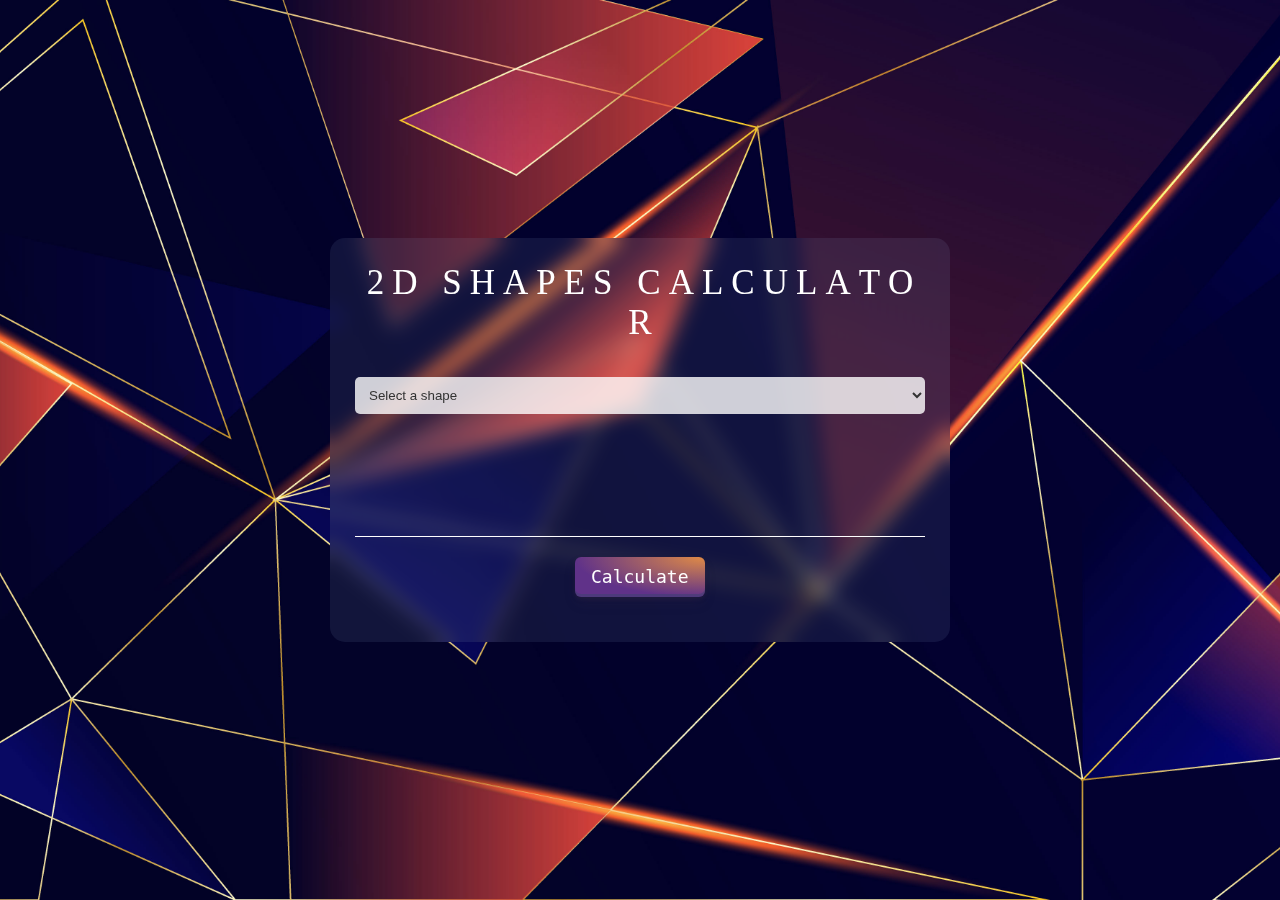
<file: Calculators/2D-Shapes-Calculator/index.html>
<!DOCTYPE html>
<html lang="en">

<head>
    <meta charset="UTF-8" />
    <meta name="viewport" content="width=device-width, initial-scale=1.0" />
    <link rel="stylesheet" href="style.css" />
    <link rel="preconnect" href="https://fonts.googleapis.com">
    <link rel="preconnect" href="https://fonts.gstatic.com" crossorigin>
    <link href="https://fonts.googleapis.com/css2?family=Inconsolata:wght@500&display=swap" rel="stylesheet">
    <title>2D Shapes Calculator</title>
</head>

<body>
    <div class="card">
        <div class="waviy">
            <span style="--i:1">2</span>
            <span style="--i:2">D</span>
            <span style="--i:11">&nbsp;</span>
            <span style="--i:3">S</span>
            <span style="--i:4">H</span>
            <span style="--i:5">A</span>
            <span style="--i:6">P</span>
            <span style="--i:7">E</span>
            <span style="--i:8">S</span>
            <span style="--i:9">&nbsp;</span>
            <span style="--i:10">C</span>
            <span style="--i:11">A</span>
            <span style="--i:12">L</span>
            <span style="--i:13">C</span>
            <span style="--i:14">U</span>
            <span style="--i:15">L</span>
            <span style="--i:16">A</span>
            <span style="--i:17">T</span>
            <span style="--i:18">O</span>
            <span style="--i:19">R</span>
        </div>
        <br><br>
        <div class="row">
            <select id="shape" name="shape" onchange="showDimensions()" required>
                <option value="" disabled selected hidden>Select a shape</option>
                <option value="rectangle">Rectangle</option>
                <option value="square">Square</option>
                <option value="circle">Circle</option>
                <option value="triangle">Triangle</option>
                <option value="parallelogram">Parallelogram</option>
                <option value="rhombus">Rhombus</option>
                <option value="trapezoid">Trapezoid</option>
                <option value="hexagon">Hexagon</option>
                <option value="nsides">N-Sided Polygon</option>
            </select>
        </div>
        <br>
        <div class="row" id="nsides-row" style="display: none;">
            <label for="nofsides">No. of sides of polygon:</label>
            <input type="number" id="nofsides" name="nofsides">
        </div><br>
        <div class="row" id="length-row" style="display: none;">
            <label for="length">Enter Length:</label>
            <input type="number" id="length" name="length">
        </div><br>
        <div class="row" id="width-row" style="display: none;">
            <label for="width">Enter Width:</label>
            <input type="number" id="width" name="width">
        </div><br>
        <div class="row" id="radius-row" style="display: none;">
            <label for="radius">Enter Radius:</label>
            <input type="number" id="radius" name="radius">
        </div><br>
        <div class="row" id="diagonal1-row" style="display: none;">
            <label for="diagonal1">Enter Diagonal 1:</label>
            <input type="number" id="diagonal1" name="diagonal1">
        </div>
        <br>
        <div class="row" id="diagonal2-row" style="display: none;">
            <label for="diagonal2">Enter Diagonal 2:</label>
            <input type="number" id="diagonal2" name="diagonal2">
        </div>
        <div class="rule"></div>
        <div class="form-footer">
            <button class="button" onclick="calculate(event)">Calculate</button>
        </div>
        <div id="result-container">
            <p id="result"></p>
        </div>
    </div>
    <script src="script.js"></script>
</body>

</html>
</file>
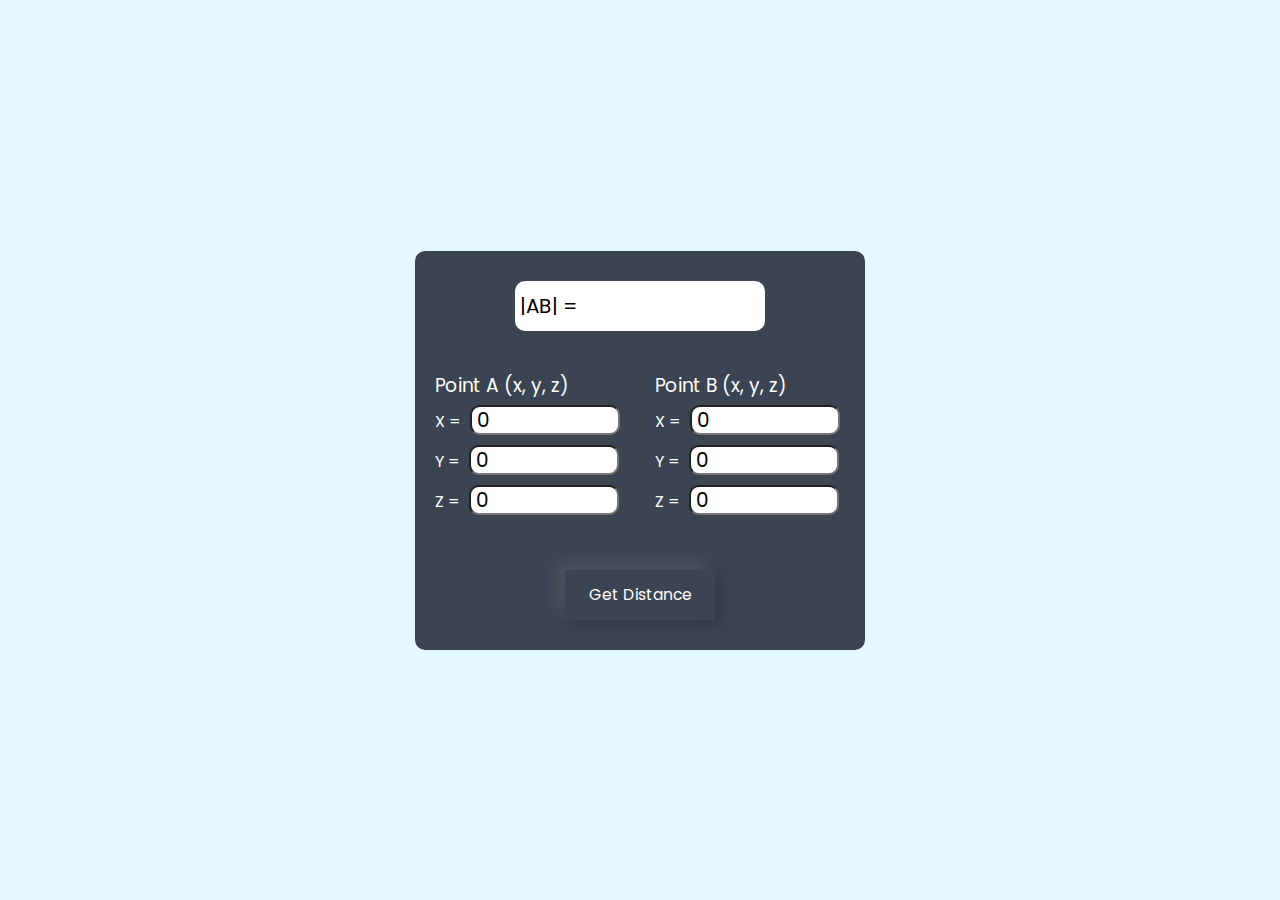
<file: Calculators/3D-Distance-Calculator/index.html>
<!DOCTYPE html>
<html lang="en">
<head>
    <meta charset="UTF-8">
    <meta name="viewport" content="width=device-width, initial-scale=1.0">
    <link rel="stylesheet" href="style.css">
    <title>3D Distance Calculator</title>
</head>
<body>

    <div class="container">
        <div class="calc">
            <div class="display">
                <span>|AB| = </span>
            </div>
            <form action="">
                <div class="point">
                    <h3>Point A (x, y, z)</h3>
                    <label for="X-1">X = </label>
                    <input type="number" name="X-1" id="x1" value="0">
                    <br>
                    <label for="Y-1">Y = </label>
                    <input type="number" name="Y-1" id="y1" value="0">
                    <br>
                    <label for="Z-1">Z = </label>
                    <input type="number" name="Z-1" id="z1" value="0">
                </div>
                <div class="point">
                    <h3>Point B (x, y, z)</h3>
                    <label for="X-2">X = </label>
                    <input type="number" name="X-2" id="x2" value="0">
                    <br>
                    <label for="Y-2">Y = </label>
                    <input type="number" name="Y-2" id="y2" value="0">
                    <br>
                    <label for="Z-2">Z = </label>
                    <input type="number" name="Z-2" id="z2" value="0">
                </div>
            </form>
    
            <div>
                <button type="button" onclick="calculate()">
                    <h3>Get Distance</h3>
                </button>
            </div>
        </div>
    </div>

    <script src="./script.js"></script>

</body>
</html>
</file>
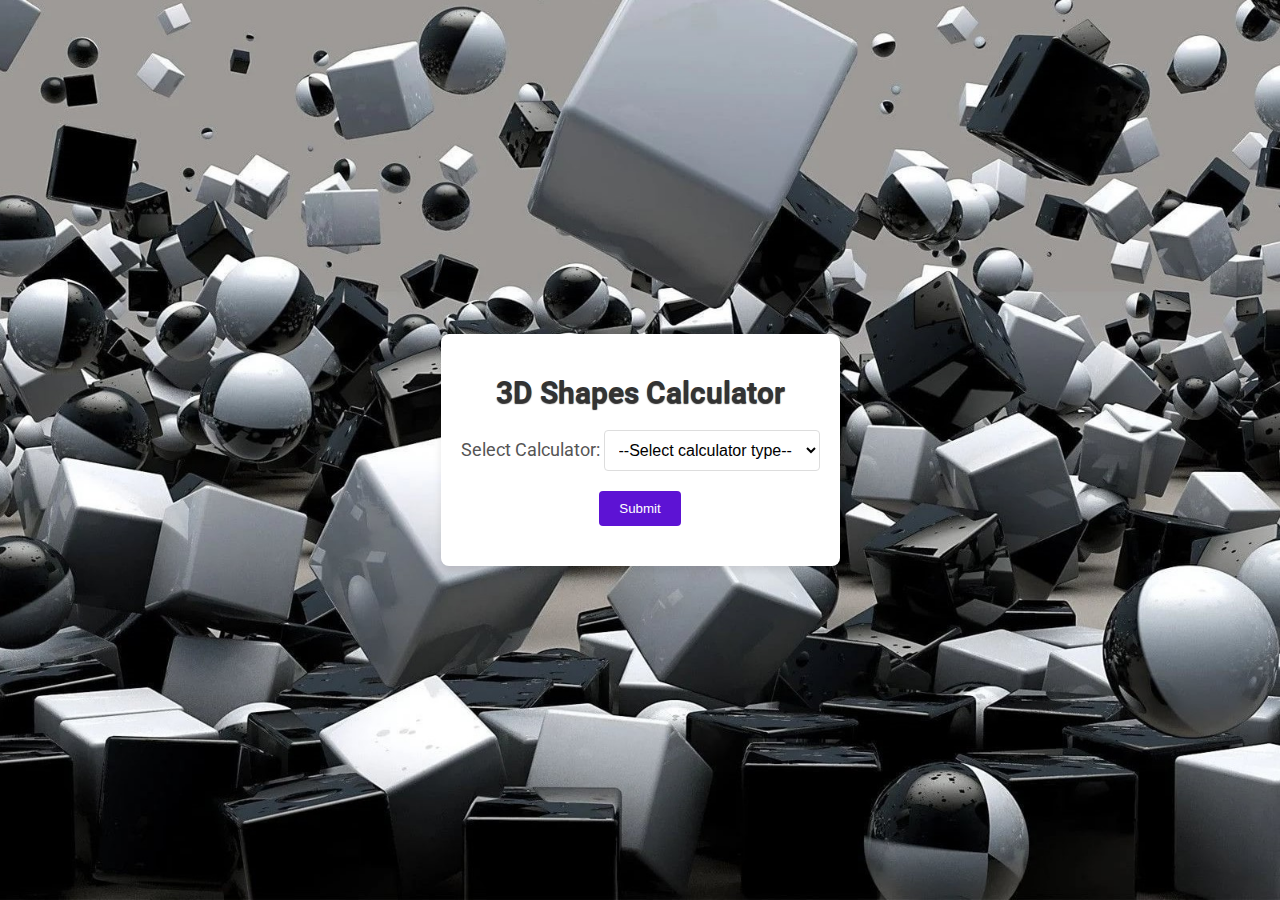
<file: Calculators/3D-Shapes-Calculator/index.html>
<!DOCTYPE html>
<html lang="en">

<head>
    <meta charset="UTF-8">
    <meta http-equiv="X-UA-Compatible" content="IE=edge">
    <meta name="viewport" content="width=device-width, initial-scale=1.0">
    <link rel="stylesheet" href="style.css">
    <link href="https://fonts.googleapis.com/css2?family=Roboto:wght@500&display=swap" rel="stylesheet">
    <title>3D Shapes Calculator</title>
</head>

<body>
    <header class="main">
        <h1 class="header">3D Shapes Calculator</h1>
        <div class="selectCalculator">
            <label for="calculator">Select Calculator: </label>
            <select id="calculator" name="calculator">
                <option value="None">--Select calculator type--</option>
                <option value="3D-Shapes-Volume-Calculator">Volume Calculator</option>
                <option value="Surface-Area-Calculator">Surface Area Calculator</option>
            </select>
        </div>
        <button class="submit-button" onclick="navigateToCalculator()">Submit</button>
    </header>

    <script src="script.js"></script>
</body>

</html>
</file>
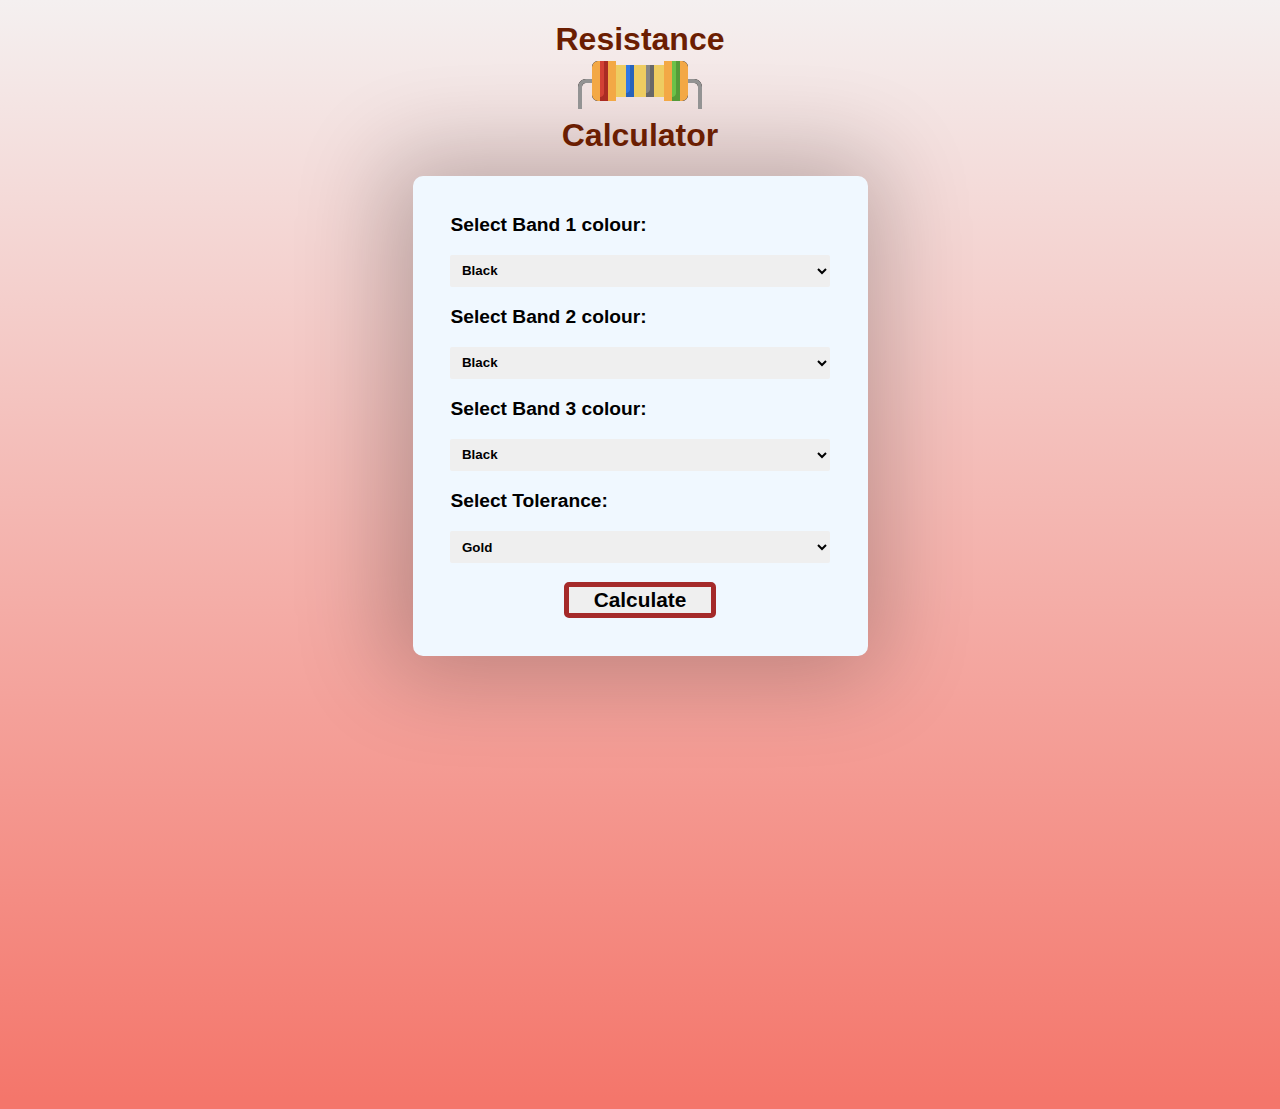
<file: Calculators/4-Band-Resistance-Calculator/index.html>
<!DOCTYPE html>
<html lang="en">

<head>
    <meta charset="UTF-8">
    <meta name="viewport" content="width=device-width, initial-scale=1.0">
    <link rel="stylesheet" href="style.css">
    <link rel="shortcut icon" href="./assets/resistor.png" type="image/x-icon">
    <title>4 Band Resistance Calculator</title>
</head>

<body>
    <h1 class="title">Resistance <br> <img src="./assets/resistor2.png" alt="" srcset=""> <br> Calculator</h1>
    <div id="container">
        <div class="value_inp">
            <div class="1stcol">
                <label for="band1">Select Band 1 colour:</label>
                <select id="band1">
                </select>
            </div>
            <div class="2ndcol">
                <label for="band2">Select Band 2 colour:</label>
                <select id="band2">
                </select>
            </div>
            <div class="3rdcol">
                <label for="band3">Select Band 3 colour:</label>
                <select id="band3">
                </select>
            </div>
            <div class="tolr">
                <label for="band4">Select Tolerance:</label>
                <select id="band4">
                </select>
            </div>
            <button class="btn">Calculate</button>
        </div>
        <div id="popup" class="popup">
            <div class="popup-content">
                <h2 id="result">Resistance Result</h2>
                <p id="popup-result"></p>
                <button id="closebtn">Close</button>
            </div>
        </div>

    </div>

    <script src="./script.js"></script>
</body>

</html>
</file>
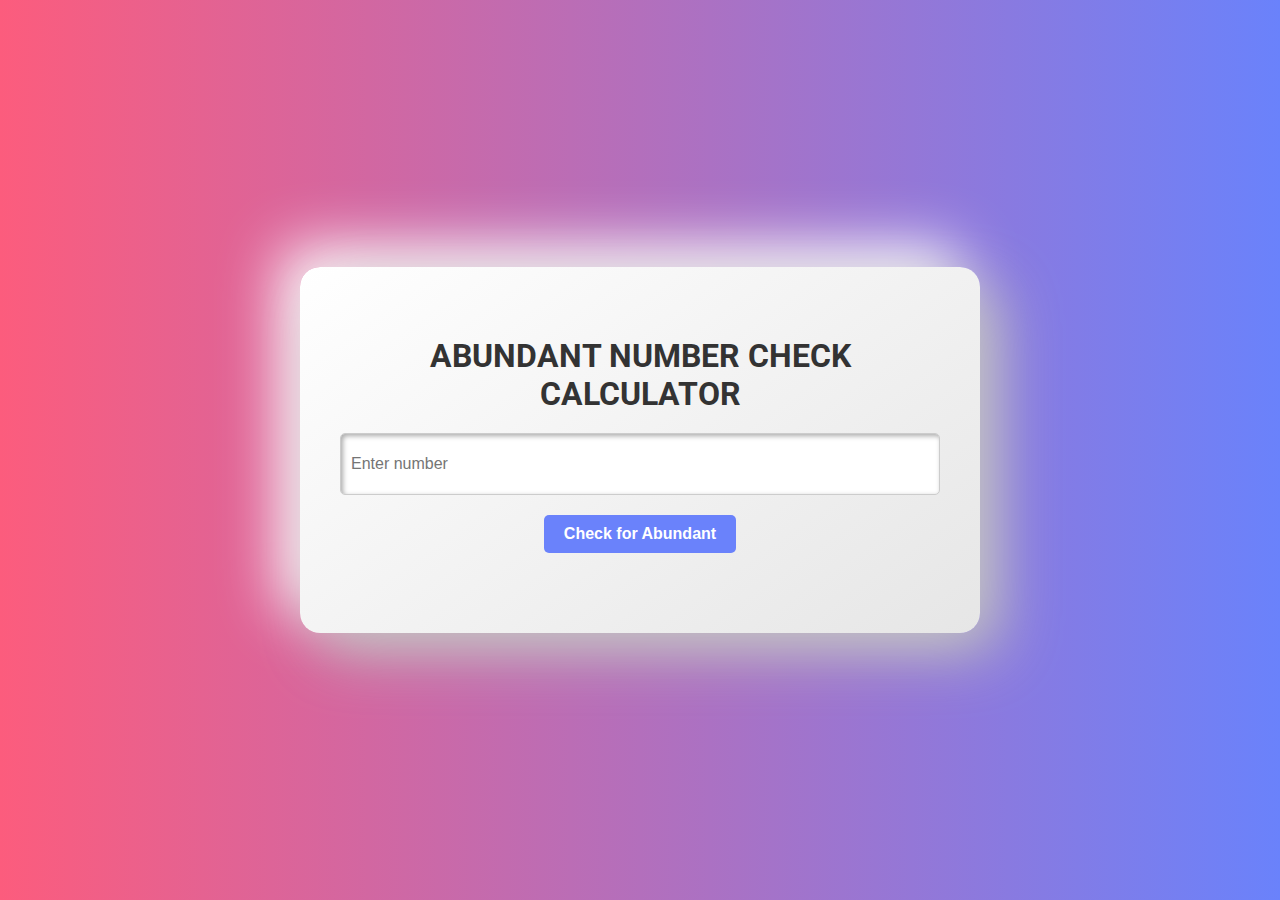
<file: Calculators/Abundant-Number-Calculator/index.html>
<!DOCTYPE html>
<html lang="en">
<head>
    <meta charset="UTF-8">
    <meta name="viewport" content="width=device-width, initial-scale=1.0">
    <link rel="stylesheet" href="style.css">
    <title>Abundant Number Calculator</title>
</head>
<body>
    <div class="container">
        <h2 class="head">ABUNDANT NUMBER CHECK CALCULATOR</h2>
        <input type="number" placeholder="Enter number" class="number" required>
        <button onclick="checkAbundant()">Check for Abundant</button>
        <h3 class="showHow"></h3>
        <h2 class="text"></h2>
    </div>
    <script src="script.js"></script>
</body>
</html>
</file>
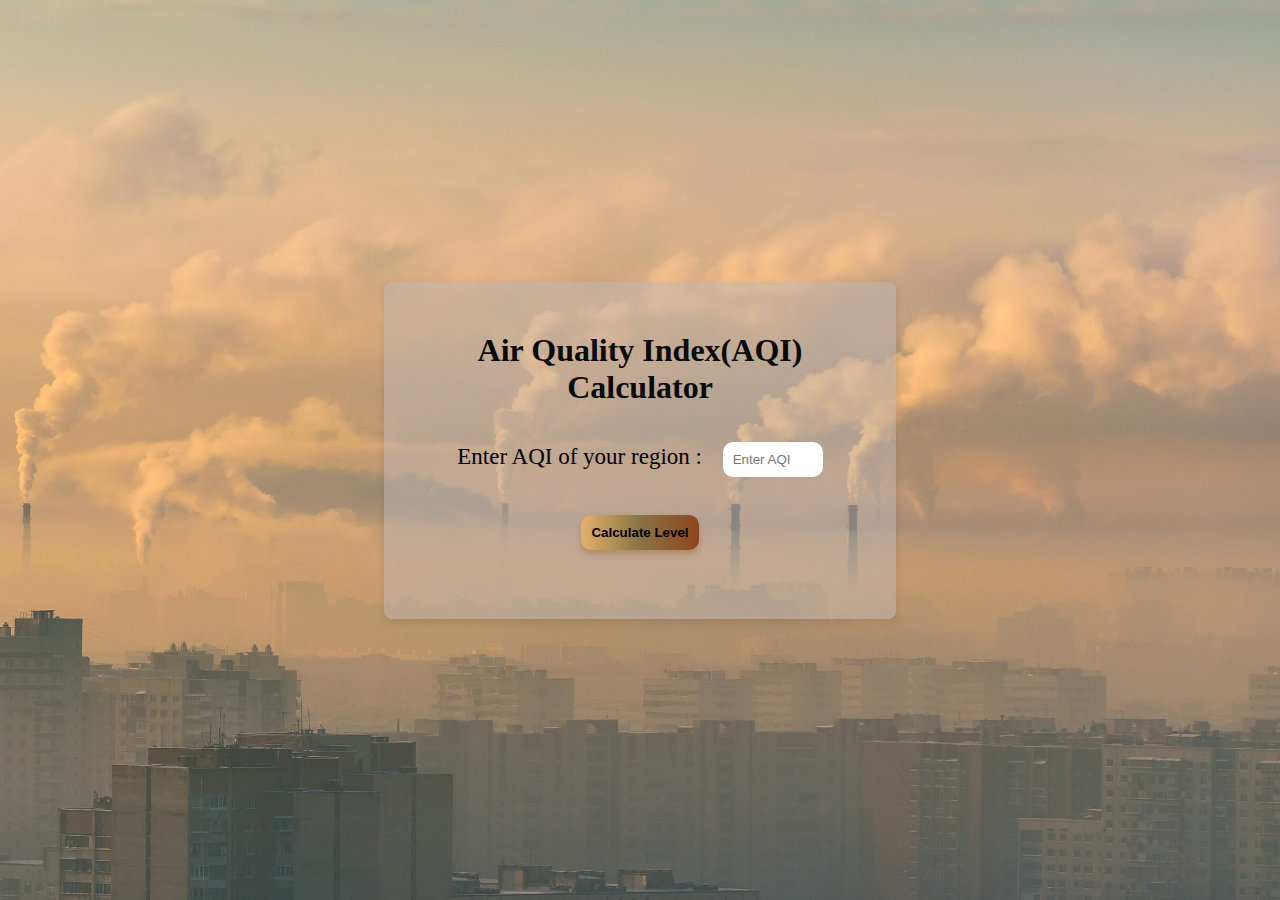
<file: Calculators/Air-Quality-Index-Calculator/index.html>
<!DOCTYPE html>
<html lang="en">
<head>
    <meta charset="UTF-8">
    <meta name="viewport" content="width=device-width, initial-scale=1.0">
    <title>Air Quality Index Calculator</title>
    <link rel="icon" href="./assets/favicon.png">
    <link rel="stylesheet" href="style.css">
</head>
<body>
    <div class="container">
        <h1>Air Quality Index(AQI) Calculator</h1>
        <br><br>
        <label for="aqi-idx" id="input-label">Enter AQI of your region : </label>
        <input type="number" id="input-id" min="1" max="500" step="any" oninput="validity.valid||(value='');" onchange="validateBaseInput(this)" placeholder="Enter AQI" required>
        <br><br>
        <button onclick="calculateAQI()">Calculate Level</button>
        <p id="result"></p>
    </div>
    <script src="script.js"></script>
</body>
</html>
</file>
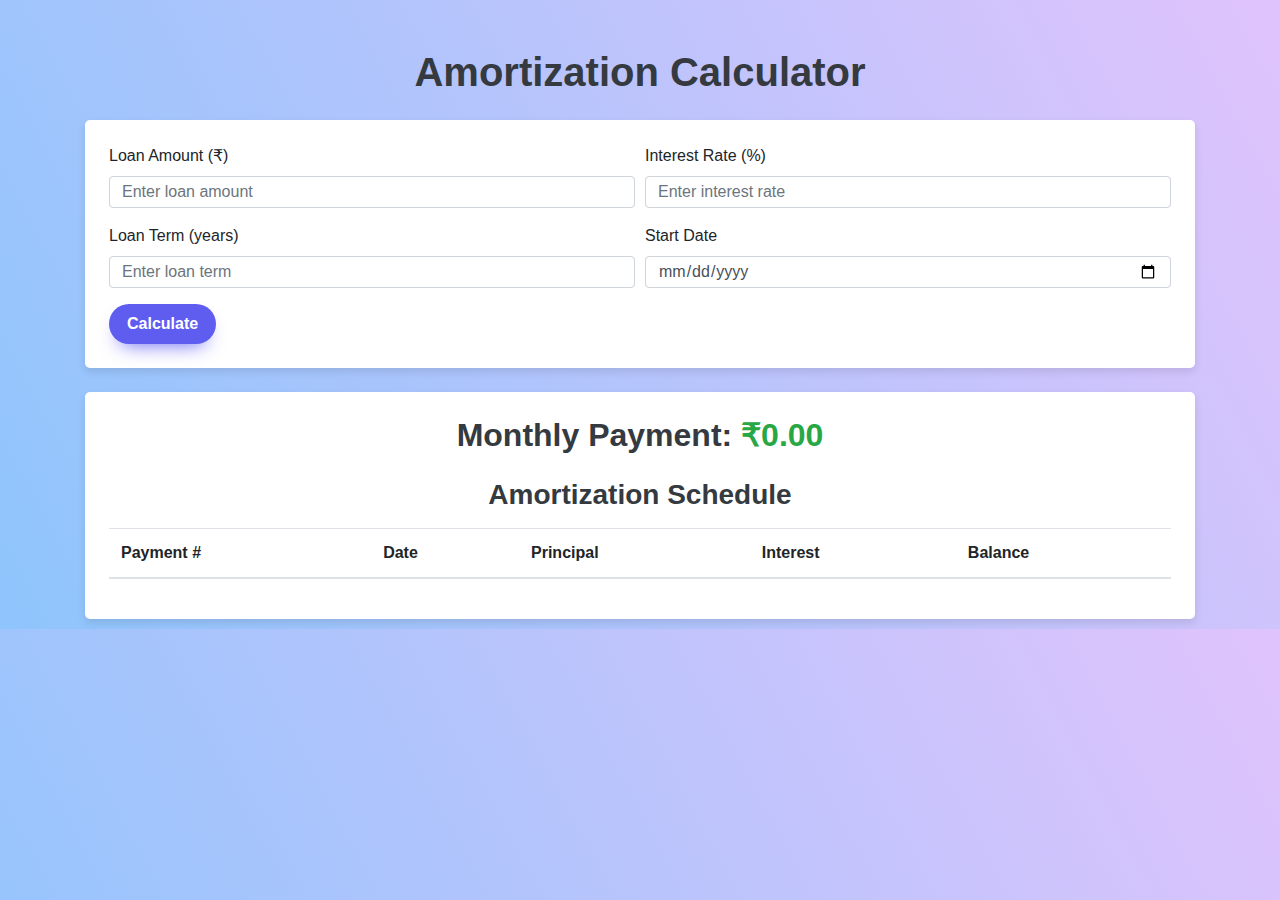
<file: Calculators/Amortization-Calculator/index.html>
<!DOCTYPE html>
<html lang="en">

<head>
    <meta charset="UTF-8">
    <meta name="viewport" content="width=device-width, initial-scale=1.0">
    <link href="https://maxcdn.bootstrapcdn.com/bootstrap/4.5.2/css/bootstrap.min.css" rel="stylesheet">
    <link rel="stylesheet" href="style.css">
    <title>Amortization Calculator</title>
</head>

<body>
    <div class="container mt-5">
        <h1 class="text-center mb-4">Amortization Calculator</h1>
        <div class="box-shadow p-4 mb-4">
            <form id="amortization-form">
                <div class="form-row">
                    <div class="form-group col-md-6">
                        <label for="loanAmount">Loan Amount (₹)</label>
                        <input type="number" class="form-control thin-input" id="loanAmount"
                            placeholder="Enter loan amount" required>
                    </div>
                    <div class="form-group col-md-6">
                        <label for="interestRate">Interest Rate (%)</label>
                        <input type="number" step="0.01" class="form-control thin-input" id="interestRate"
                            placeholder="Enter interest rate" required>
                    </div>
                </div>
                <div class="form-row">
                    <div class="form-group col-md-6">
                        <label for="loanTerm">Loan Term (years)</label>
                        <input type="number" class="form-control thin-input" id="loanTerm" placeholder="Enter loan term"
                            required>
                    </div>
                    <div class="form-group col-md-6">
                        <label for="startDate">Start Date</label>
                        <input type="date" class="form-control thin-input" id="startDate" required>
                    </div>
                </div>
                <button type="submit" class="button-34">Calculate</button>
            </form>
        </div>
        <div class="box-shadow p-4">
            <h2 class="text-center">Monthly Payment: <span id="monthlyPayment">₹0.00</span></h2>
            <h3 class="text-center mt-4">Amortization Schedule</h3>
            <table class="table table-striped mt-3">
                <thead>
                    <tr>
                        <th>Payment #</th>
                        <th>Date</th>
                        <th>Principal</th>
                        <th>Interest</th>
                        <th>Balance</th>
                    </tr>
                </thead>
                <tbody id="amortizationSchedule"></tbody>
            </table>
        </div>
    </div>
    <script src="https://code.jquery.com/jquery-3.5.1.slim.min.js"></script>
    <script src="https://cdn.jsdelivr.net/npm/@popperjs/core@2.5.4/dist/umd/popper.min.js"></script>
    <script src="https://maxcdn.bootstrapcdn.com/bootstrap/4.5.2/js/bootstrap.min.js"></script>
    <script src="script.js"></script>
</body>

</html>
</file>
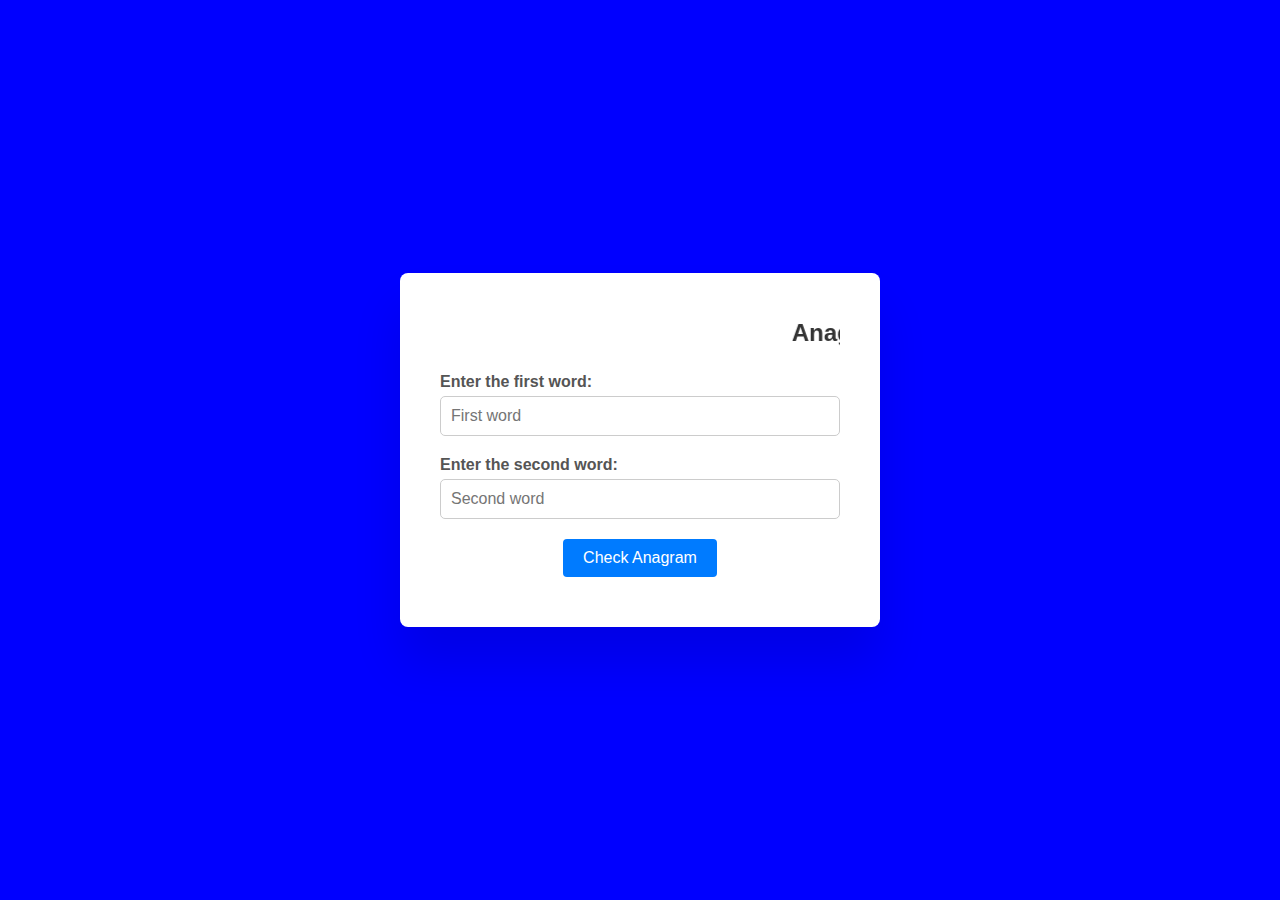
<file: Calculators/Anagram-Calculator/index.html>
<!DOCTYPE html>
<html lang="en">
<head>
    <meta charset="UTF-8">
    <meta name="viewport" content="width=device-width, initial-scale=1.0">
    <link rel="stylesheet" href="style.css">
    <title>Anagram Calculator</title>
</head>
<body>
    <div class="container">
        <h1><marquee>Anagram Calculator</marquee></h1>
        <div class="input-group">
            <label for="word1"><b>Enter the first word:</b></label>
            <input type="text" id="word1" placeholder="First word">
        </div>
        <div class="input-group">
            <label for="word2"><b>Enter the second word:
            <b></label>
            <input type="text" id="word2" placeholder="Second word">
        </div>
        <button onclick="checkAnagram()">Check Anagram</button>
        <div id="result"></div>
    </div>
    <script src="script.js"></script>
</body>
</html>
</file>
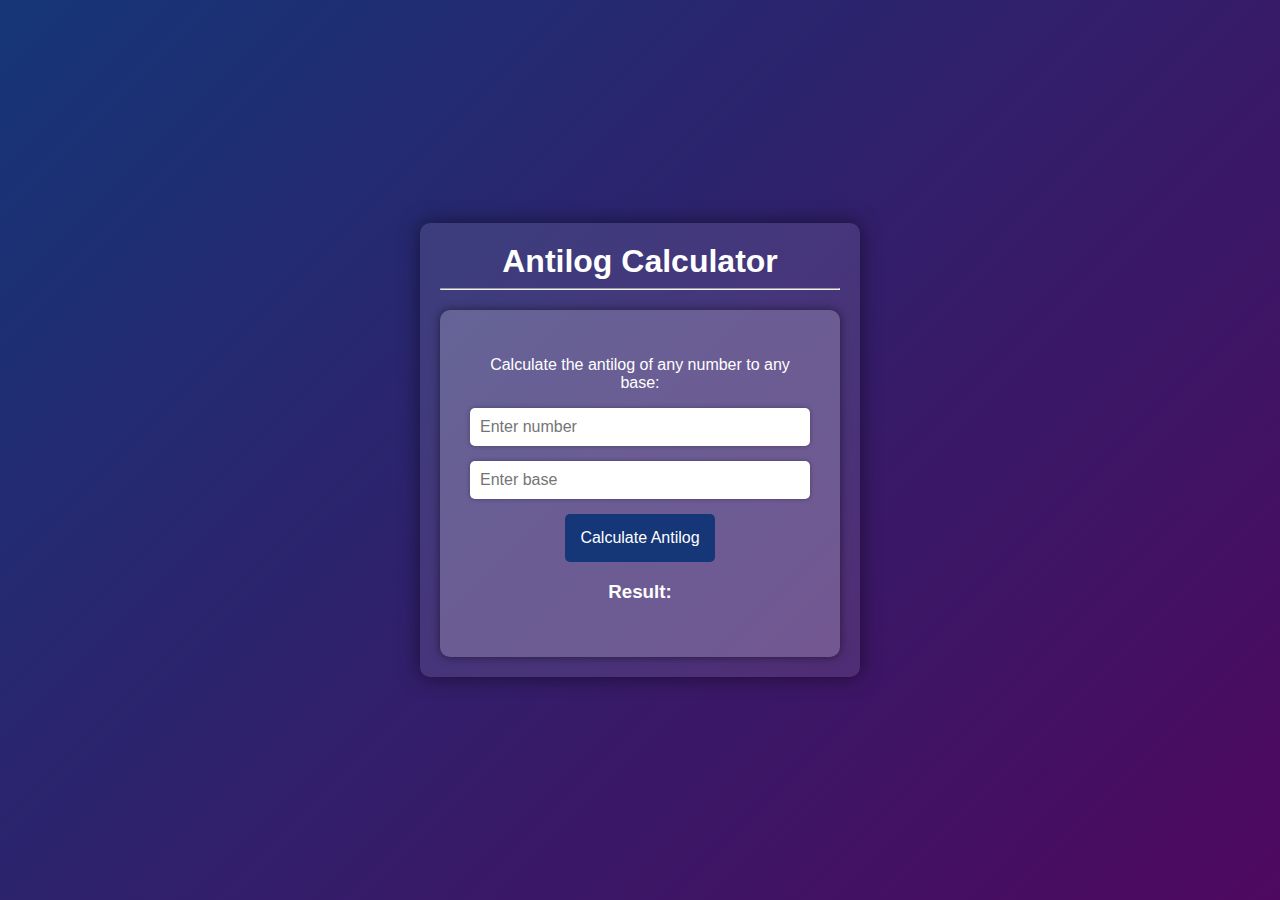
<file: Calculators/Antilog-Calculator/index.html>
<!DOCTYPE html>
<html lang="en">

<head>
    <meta charset="UTF-8">
    <meta name="viewport" content="width=device-width, initial-scale=1.0">
    <link rel="stylesheet" href="./style.css">
    <title>Antilog Calculator</title>
</head>

<body>

    <div id="calculator">
        <div id="heading">
            <h1 id="animated-heading" class="animated-heading">Antilog Calculator</h1>
        </div>
        <hr>
        <div class="outer-content">
            <div class="content">
                <p>Calculate the antilog of any number to any base:</p>
                <div id="number1"><input type="number" id="number" placeholder="Enter number"></div>
                <div id="base1"><input type="number" id="base" placeholder="Enter base" default="10"></div>
                <button onclick="calculateAntilog()" id="button">Calculate Antilog</button>
                <h3>Result:</h3>
                <h3 id="resultb"></h3>
                <p id="result"></p>
            </div>
        </div>
    </div>

    <script src="./script.js"></script>
    <script>
        window.onload = function() {
            const heading = document.getElementById('animated-heading');
            heading.classList.add('animated-heading');
            heading.addEventListener('animationend', () => {
                heading.classList.remove('animated-heading');
            });
        }
    </script>

</body>

</html>
</file>
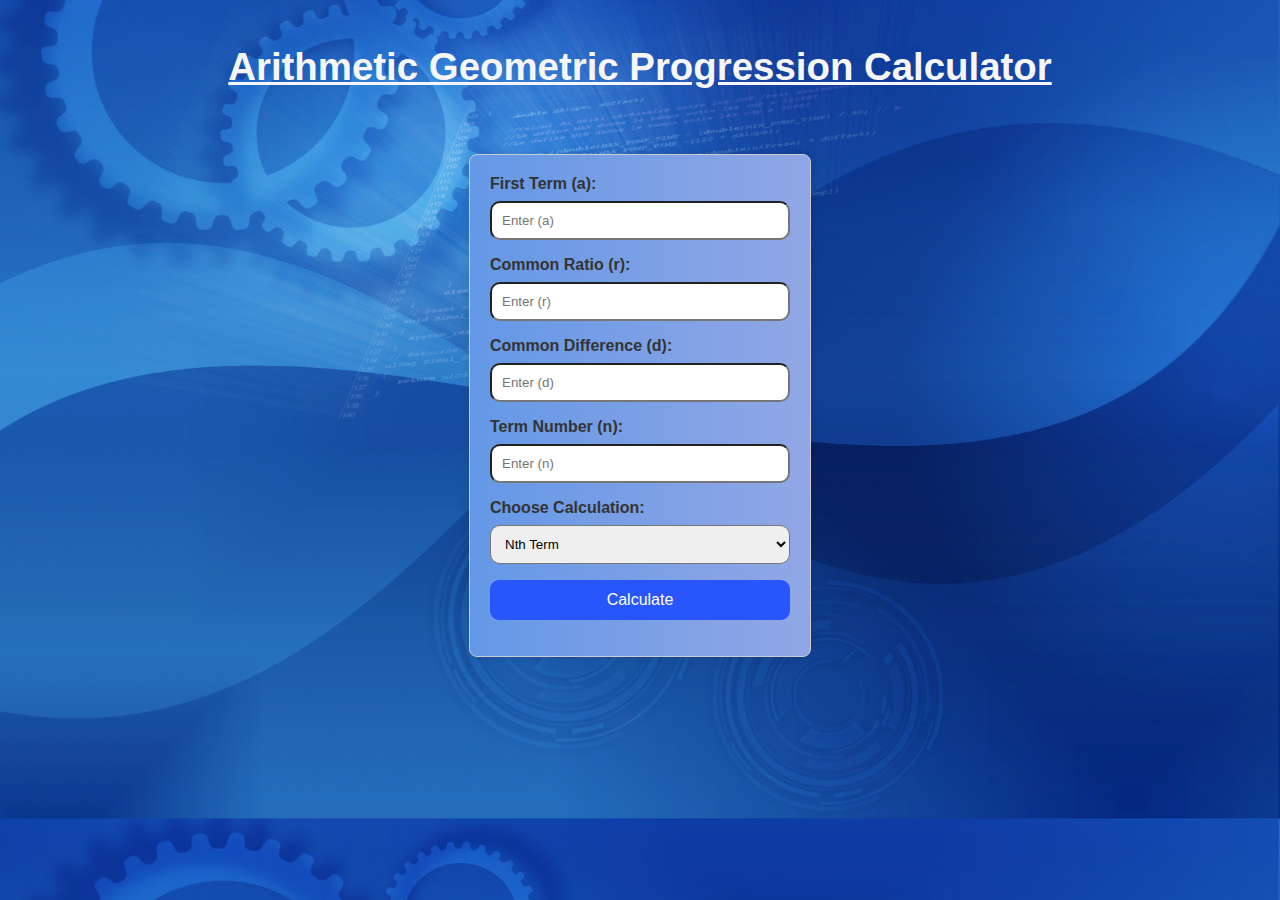
<file: Calculators/Arithmetic-Geometric-Progression-Calculator/index.html>
<!DOCTYPE html>
<html lang="en">

<head>
    <meta charset="UTF-8">
    <meta name="viewport" content="width=device-width, initial-scale=1.0">
    <link rel="stylesheet" href="style.css">
    <title>Arithmetic Geometric Progression Calculator</title>
</head>

<body>
    <header>
        <h1>Arithmetic Geometric Progression Calculator</h1>
    </header>

    <section id="calculator">
        <label for="firstTerm">First Term (a):</label>
        <input type="number" id="firstTerm" required placeholder="Enter (a)">

        <label for="commonRatio">Common Ratio (r):</label>
        <input type="number" id="commonRatio" required placeholder="Enter (r)">

        <label for=" commonDifference">Common Difference (d):</label>
        <input type="number" id="commonDifference" required placeholder="Enter (d)">

        <label for=" termNumber">Term Number (n):</label>
        <input type="number" id="termNumber" required placeholder="Enter (n)">

        <label for=" calculationType">Choose Calculation:</label>
        <select id="calculationType">
            <option value="nthTerm">Nth Term</option>
            <option value="sumOfTerms">Sum of First N Terms</option>
        </select>

        <button onclick="calculate()">Calculate</button>

        <p id="result"></p>
    </section>

    <script src="script.js"></script>
</body>

</html>
</file>
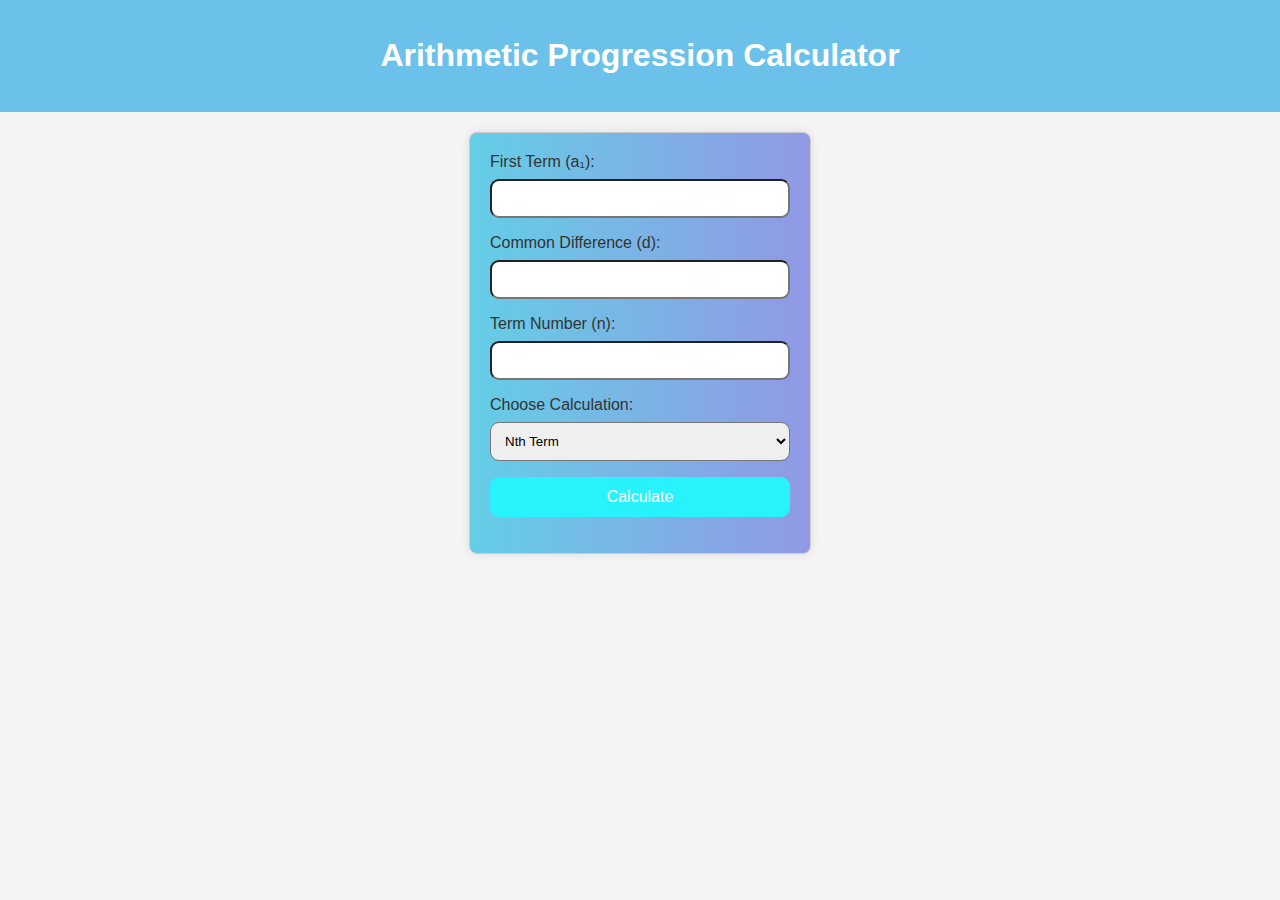
<file: Calculators/Arithmetic-Progression-Calculator/index.html>
<!DOCTYPE html>
<html lang="en">

<head>
    <meta charset="UTF-8">
    <meta name="viewport" content="width=device-width, initial-scale=1.0">
    <link rel="stylesheet" href="style.css">
    <title>Arithmetic Progression Calculator</title>
</head>

<body>
    <header>
        <h1>Arithmetic Progression Calculator</h1>
    </header>

    <section id="calculator">
        <label for="firstTerm">First Term (a₁):</label>
        <input type="number" id="firstTerm" required>

        <label for="commonDifference">Common Difference (d):</label>
        <input type="number" id="commonDifference" required>

        <label for="termNumber">Term Number (n):</label>
        <input type="number" id="termNumber" required>

        <label for="calculationType">Choose Calculation:</label>
        <select id="calculationType">
            <option value="nthTerm">Nth Term</option>
            <option value="sumOfTerms">Sum of First N Terms</option>
        </select>

        <button onclick="calculate()">Calculate</button>

        <p id="result"></p>
    </section>

    <script src="script.js"></script>
</body>

</html>
</file>
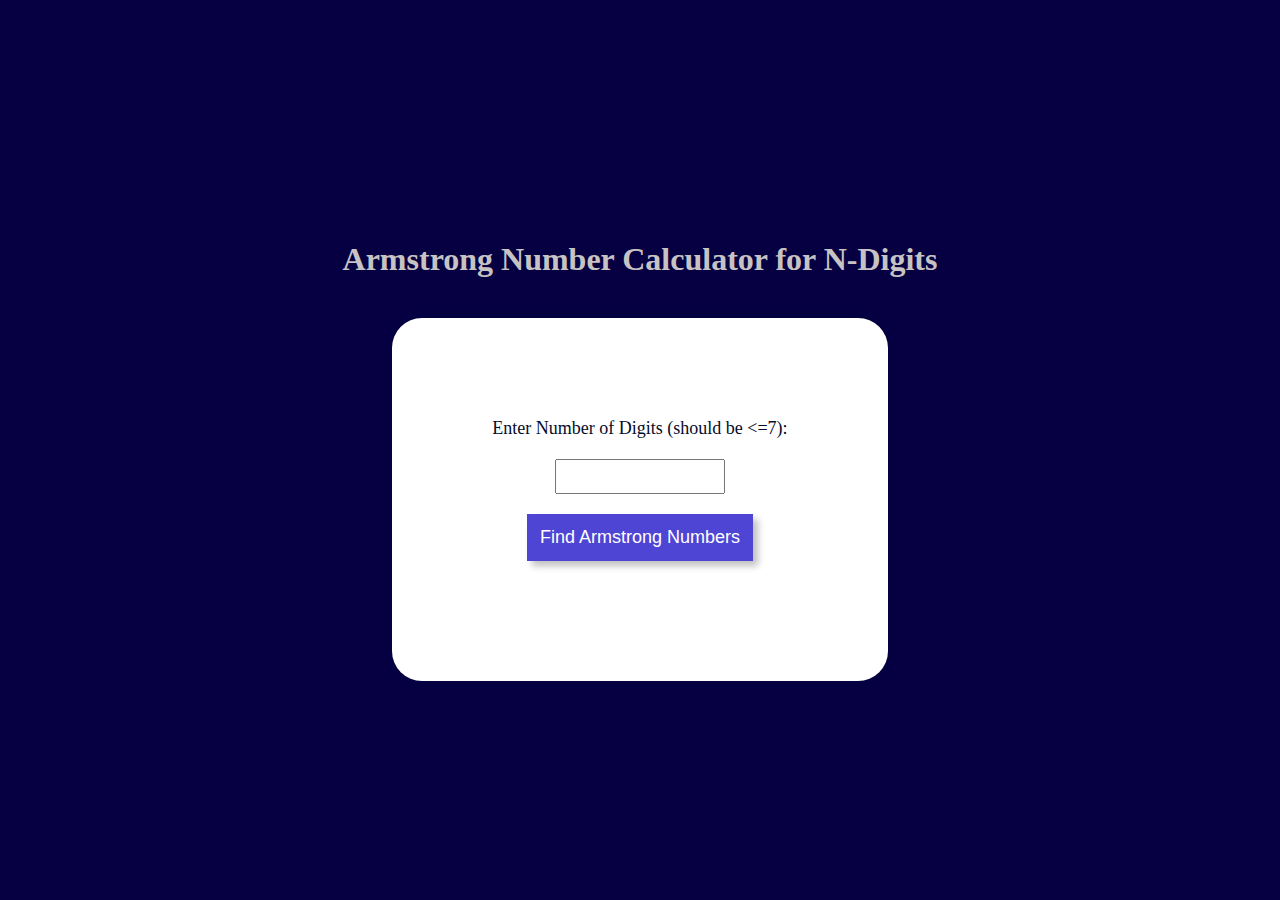
<file: Calculators/Armstrong-Number-Calculator/index.html>
<!DOCTYPE html>
<html lang="en">

<head>
    <meta charset="UTF-8">
    <meta name="viewport" content="width=device-width, initial-scale=1.0">
    <title>Armstrong Number Calculator</title>
    <link rel="stylesheet" href="style.css">
</head>

<body>
    <header>
        <h1>Armstrong Number Calculator for N-Digits</h1>
    </header>
    <main>
        <div class="container">
            <form name="myform">
                <label for="no">Enter Number of Digits (should be <=7):</label>
                        <input type="number" name="numOfDigits" id="no">
                        <button type="button" onclick="findArmstrongNumbers()">Find Armstrong Numbers</button>
            </form>
            <div id="armstrongNumbers"></div>
        </div>
    </main>
    <script src="script.js"></script>
</body>

</html>
</file>
<file: Calculators/2D-Shapes-Calculator/style.css>
body {
    font-family: 'Inconsolata', monospace;
    justify-content: center;
    display: flex;
    flex-direction: column;
    align-items: center;
    text-align: center;
    background: linear-gradient(to right bottom, #7ed0e7, #77c1ee, #87afee, #a399e1, #bf80c6);
    height: 100vh;
    margin: 0;
    background-image: url(./assets/background.jpg);
    background-size: cover;
    background-position: center;
}

.waviy {
    position: relative;
}

.waviy span {
    position: relative;
    display: inline-block;
    font-size: 35px;
    font-family: Cambria, Cochin, Georgia, Times, 'Times New Roman', serif;
    color: #fff;
    text-transform: uppercase;
    animation: flip 2s infinite;
    animation-delay: calc(.2s * var(--i))
}

@keyframes flip {

    0%,
    80% {
        transform: rotateY(360deg)
    }
}

.card {
    background: rgba(158, 187, 226, 0.1);
    backdrop-filter: blur(10px);
    border-radius: 15px;
    padding: 25px;
    text-align: center;
    max-width: 570px;
    width: 90%;
    margin-bottom: 20px;
}

.row {
    display: flex;
    justify-content: space-around;
}

label {
    color: white;
    display: block;
    margin-bottom: 9px;
    font-size: 1.1rem;
    font-family: monospace;
}

input,
select {
    width: 100%;
    padding: 10px;
    box-sizing: border-box;
    border: none;
    border-radius: 5px;
    background-color: rgba(255, 255, 255, 0.8);
    color: #333333;
    transition: background-color 0.3s ease;
}

input:focus,
select:focus {
    background-color: rgba(255, 255, 255, 1);
}

select {
    cursor: pointer;
}

.rule {
    height: 1px;
    background-color: #ffffff;
    margin: 20px 0;
}

.form-footer {
    text-align: center;
}

#result-container {
    margin-top: 20px;
    text-align: center;
    font-weight: bold;
    color: white;
    font-size: 1.3rem;
    font-family: monospace;
}

.button {
    align-items: center;
    appearance: none;
    background-image: radial-gradient(100% 100% at 100% 0, #e08b46 0, #603289 100%);
    border: 0;
    border-radius: 6px;
    box-shadow: rgba(45, 35, 66, .4) 0 2px 4px, rgba(45, 35, 66, .3) 0 7px 13px -3px, rgba(58, 65, 111, .5) 0 -3px 0 inset;
    box-sizing: border-box;
    color: #fff;
    cursor: pointer;
    display: inline-flex;
    font-family: "JetBrains Mono", monospace;
    height: 40px;
    justify-content: center;
    line-height: 1;
    list-style: none;
    overflow: hidden;
    padding-left: 16px;
    padding-right: 16px;
    position: relative;
    text-align: left;
    text-decoration: none;
    transition: box-shadow .15s, transform .15s;
    user-select: none;
    -webkit-user-select: none;
    touch-action: manipulation;
    white-space: nowrap;
    will-change: box-shadow, transform;
    font-size: 18px;
}

.button:focus {
    box-shadow: #b5b952 0 0 0 1.5px inset, rgba(45, 35, 66, .4) 0 2px 4px, rgba(45, 35, 66, .3) 0 7px 13px -3px, #3c4fe0 0 -3px 0 inset;
}

.button:hover {
    box-shadow: rgba(45, 35, 66, .4) 0 4px 8px, rgba(45, 35, 66, .3) 0 7px 13px -3px, #e1dde8 0 -3px 0 inset;
    transform: translateY(-2px);
}

.button:active {
    box-shadow: #e3e3dd 0 3px 7px inset;
    transform: translateY(2px);
}
</file>
<file: Calculators/3D-Distance-Calculator/style.css>
@import url('https://fonts.googleapis.com/css2?family=Poppins:ital,wght@0,100;0,200;0,300;0,400;0,500;0,600;0,700;0,800;0,900;1,100;1,200;1,300;1,400;1,500;1,600;1,700;1,800;1,900&display=swap');

*{
    margin: 0;
    padding: 0;
    font-family: "Poppins", sans-serif;
    font-weight: 400;
    box-sizing: border-box;
}

.container{
    width: 100%;
    height: 100dvh;
    background-color: #e3f9ff;
    display: flex;
    align-items: center;
    justify-content: center;
}

.calc{
    padding: 20px;
    border-radius: 10px;
    background-color: #3a4452;
    color: white;
    display: flex;
    flex-direction: column;
    gap: 20px;
    align-items: center;
    justify-content: center;
}

.display{
    height: 50px;
    width: 250px;
    border-radius: 10px;
    margin: 10px 0 0 0;
    background: #fff;
    color: black;
}

.display{
    font-size: 20px;
    display: flex;
    align-items: center;
    justify-content: space-between;
    padding: 5px;
}

form{
    display: flex;
    gap: 30px;
    margin: 20px 0;
}
form input{
    border-radius: 10px;
    height: 30px;
    width: 150px;
    margin: 5px 5px;
    padding: 5px;
    cursor: pointer;
    font-size:20px;
}

button{
    height: 50px;
    width: 150px;
    border: 0;
    margin: 10px;
    box-shadow: -8px -8px 15px rgba(255, 255, 255, 0.1), 5px 5px 15px rgba(0, 0, 0, 0.2);
    color: white;
    cursor: pointer;
    background: transparent;
}
</file>
<file: Calculators/3D-Shapes-Calculator/style.css>
body {
    font-family: 'Roboto', sans-serif;
    margin: 0;
    padding: 0;
    display: flex;
    justify-content: center;
    align-items: center;
    height: 100vh;
    background-image: url('assets/background.jpg'); /* Replace 'background.jpg' with the path to your background image */
    background-size: cover;
    background-position: center;
    background-repeat: no-repeat;
    flex-direction: column;
    min-height: 100vh;
}


.header {
    color: white;
    text-shadow: 0.5px 0.5px 1px #302f2f;
    animation: fadeInScale 2s ease-in-out;
}

@keyframes fadeInScale {
    0% {
        opacity: 0;
        transform: scale(0.8);
    }
    100% {
        opacity: 1;
        transform: scale(1);
    }
}

.selectCalculator {
    text-align: center;
    margin: 20px 0;
}

.submit-button {
    display: block;
    margin: 20px auto;
    padding: 10px 20px;
    background-color: #5d13d4;
    color: white;
    border: none;
    border-radius: 4px;
    cursor: pointer;
}

.submit-button:hover {
    background-color: #45a049;
}

.main {
    text-align: center;
    background: #fff;
    padding: 20px;
    border-radius: 8px;
    box-shadow: 0 4px 8px rgba(0, 0, 0, 0.1);
}

.header {
    margin-bottom: 20px;
    font-size: 30px;
    color: #333;
}

.selectCalculator {
    margin-bottom: 20px;
}

label {
    font-size: 18px;
    color: #555;
}

select {
    padding: 10px;
    font-size: 16px;
    border: 1px solid #ddd;
    border-radius: 4px;
    background-color: #fff;
    transition: border-color 0.3s ease;
}

select:focus {
    border-color: #007bff;
    outline: none;
}
.calculator-container {
    background-color: rgba(255, 255, 255, 0.8);
    box-shadow: 0 4px 8px rgba(0, 0, 0, 0.1);
    border-radius: 10px;
    padding: 20px;
    text-align: center;
    width: 300px;
    height: 300px;
    display: flex;
    flex-direction: column;
    justify-content: center;
    align-items: center;
    margin-top: 20px;
}
</file>
<file: Calculators/4-Band-Resistance-Calculator/style.css>
body {
    font-family: 'Segoe UI', Tahoma, Geneva, Verdana, sans-serif;
    background: rgb(244, 240, 240);
    background: linear-gradient(180deg, rgba(244, 240, 240, 1) 0%, rgba(244, 118, 107, 1) 99%);
    background-repeat: no-repeat;
    background-size: cover;
    text-align: center;
    justify-content: center;
    align-items: center;
    height: 120vh;
}

.title {
    color: rgb(107, 30, 2);
}

.container {
    display: flex;
}

.value_inp {
    font-size: 1.2rem;
    font-weight: 600;
    width: 30%;
    margin: auto;
    padding: 3%;
    background-color: aliceblue;
    border-radius: 10px;
    -webkit-box-shadow: -7px 0px 93px 19px rgba(0, 0, 0, 0.23);
    -moz-box-shadow: -7px 0px 93px 19px rgba(0, 0, 0, 0.23);
    box-shadow: -7px 0px 93px 19px rgba(0, 0, 0, 0.23);
}

label {
    display: block;
    text-align: left;
}

select {
    font-weight: 650;
    width: 100%;
    margin: 5% 0;
    border: hidden;
    border-radius: 2px;
    padding: 2%;
}

.btn {
    font-size: 1.3rem;
    width: 40%;
    border: 5px solid brown;
    border-radius: 5px;
    font-weight: 600;
}


.popup {
    display: none;
    position: fixed;
    top: 0;
    left: 0;
    width: 100%;
    height: 100%;
    background-color: rgba(0, 0, 0, 0.6);
    z-index: 999;
}

.popup-content {
    display: flex;
    flex-direction: column;
    justify-content: center;
    align-items: center;
    position: absolute;
    top: 50%;
    left: 50%;
    transform: translate(-50%, -50%);
    background-color: white;
    padding: 20px;
    border-radius: 10px;
}

#closebtn {
    margin-top: 10px;
    width: 40%;
    border: 5px solid brown;
}


@media only screen and (max-width: 786px) {
    body {
        font-size: 14px;
        /* height: auto; */
        overflow-y: hidden;
        margin-top: 10%;
    }

    .title {
        padding-bottom: 11%;
    }

    .container {
        flex-wrap: wrap;
    }

    .value_inp {
        width: 80%;
        padding: 2%;
    }

    .btn {
        width: 60%;
    }

    select {
        margin: 2% 0;
    }

    .popup-content {
        width: 90%;
        padding: 10px;
    }

    #popup-result {
        font-size: 20px;
    }

    #closebtn {
        width: 60%;
    }
}
</file>
<file: Calculators/Abundant-Number-Calculator/style.css>
@import url('https://fonts.googleapis.com/css2?family=Roboto:wght@400;700&display=swap');

body {
    display: flex;
    justify-content: center;
    align-items: center;
    height: 100vh;
    margin: 0;
    background: linear-gradient(to right, #fc5c7d, #6a82fb);
    font-family: 'Roboto', sans-serif;
    color: #fff;
}

.head {
    font-weight: 700;
    margin-bottom: 20px;
    margin-top: 10px;
    font-size: 2em;
    color: #333;
}

.container {
    text-align: center;
    background: linear-gradient(145deg, #ffffff, #e6e6e6);
    padding: 60px 40px;
    border-radius: 20px;
    box-shadow: 20px 20px 60px #bebebe, -20px -20px 60px #ffffff;
    width: 90%;
    max-width: 600px;
    transition: transform 0.3s, box-shadow 0.3s;
}

.container:hover {
    transform: scale(1.05);
    box-shadow: 20px 20px 60px #b3b3b3, -20px -20px 60px #ffffff;
}

.number {
    display: block;
    height: 40px;
    margin: 20px auto;
    width: calc(100% - 22px); /* Adjust width to be responsive */
    border: 1px solid #ccc;
    border-radius: 5px;
    padding: 10px;
    font-size: 1em;
    box-shadow: inset 2px 2px 5px #aaaaaa, inset -5px -5px 10px #ffffff;
}

button {
    background-color: #6a82fb;
    color: #fff;
    border: none;
    font-size: 1em;
    font-weight: bold;
    padding: 10px 20px;
    border-radius: 5px;
    cursor: pointer;
    transition: background-color 0.3s, box-shadow 0.3s;
}

button:hover {
    background-color: #fc5c7d;
    box-shadow: 0 4px 10px rgba(0, 0, 0, 0.3);
}

.text {
    margin-top: 20px;
    font-size: 1.2em;
    font-weight: 700;
    color: #333;
    transition: color 0.3s;
}

.text:hover {
    color: #6a82fb;
}

.showHow {
    font-size: 1em;
    color: #666;
    margin-top: 10px;
}

@media (max-width: 600px) {
    .container {
        padding: 40px 20px;
    }

    .head {
        font-size: 1.5em;
    }

    .number, button {
        font-size: 0.9em;
    }

    .text {
        font-size: 1em;
    }

    .showHow {
        font-size: 0.9em;
    }
}
</file>
<file: Calculators/Air-Quality-Index-Calculator/style.css>
* {
    padding: 0;
    margin: 0;
    box-sizing: border-box;
}

html {
    height: 100%;
    margin: 0;
}

body {
    display: flex;
    height: 100vh;
    margin: 0;
    background-image: url('./assets/background.jpg');
    background-size: cover;
    background-position: center;
    background-repeat: no-repeat;
    justify-content: center;
    align-items: center;
}

.container {
    background-color: rgba(189, 181, 179, 0.5);
    padding: 20px;
    border-radius: 8px;
    color: rgb(10, 10, 10);
    text-align: center;
    width: 40%;
    height: fit-content;
    box-shadow: 0 4px 8px rgba(0, 0, 0, 0.1);
    padding-top: 50px;
}

#input-label {
    font-size: 23px;
    font-weight: 500;
    color: #000000;
    margin-bottom: 20px;
}

#input-id {
    width: 100px;
    border: none;
    border-radius: 10px;
    padding: 10px;
    margin-bottom: 20px;
    margin-left: 15px;
}

button {
    cursor: pointer;
    border: none;
    border-radius: 10px;
    padding: 10px;
    background-image: linear-gradient(to right, #e4b06c, #897443, #90441d);
    font-weight: bold;
    box-shadow: 0 4px 6px rgba(133, 68, 10, 0.3);
    transition: box-shadow 0.3s;
}

button:hover {
    box-shadow: 0 6px 8px rgba(176, 39, 29, 0.4);
}

#result {
    padding: 12px;
    margin-top: 25px;
    border-radius: 8px;
    color: white;
    text-align: center;
    justify-content: center;
    font-weight: bold;
}

@media (max-width: 992px) {
    .container {
        width: 60%;
    }
}

@media (max-width: 768px) {
    .container {
        width: 60%;
    }

    #input-id {
        margin-top: 20px;
    }
}

@media (max-width: 576px) {
    .container {
        width: 70%;
        padding: 20px;
        height: fit-content;
    }

    #input-id {
        margin-top: 20px;
        margin-bottom: 0px;
        margin-left: 0px;
    }

    #input-label {
        font-size: 15px;
    }
}
</file>
<file: Calculators/Amortization-Calculator/style.css>
body {
    background-color: #8EC5FC;
    background-image: linear-gradient(62deg, #8EC5FC 0%, #E0C3FC 100%);
    font-family: 'Arial', sans-serif;
    margin-bottom: 10px;
}

h1 {
    color: #343a40;
    font-weight: bold;
    font-size: 2.5rem;
}

h2,
h3 {
    color: #343a40;
    font-weight: bold;
}

#monthlyPayment {
    color: #28a745;
}

.box-shadow {
    box-shadow: 0 4px 8px rgba(0, 0, 0, 0.1);
    background-color: #fff;
    border-radius: 5px;
}

.thin-input {
    height: 2rem;
    font-size: 1rem;
}

.button-34 {
    background: #5E5DF0;
    border-radius: 999px;
    box-shadow: #5E5DF0 0 10px 20px -10px;
    box-sizing: border-box;
    color: #FFFFFF;
    cursor: pointer;
    font-family: Inter, Helvetica, "Apple Color Emoji", "Segoe UI Emoji", NotoColorEmoji, "Noto Color Emoji", "Segoe UI Symbol", "Android Emoji", EmojiSymbols, -apple-system, system-ui, "Segoe UI", Roboto, "Helvetica Neue", "Noto Sans", sans-serif;
    font-size: 16px;
    font-weight: 700;
    line-height: 24px;
    opacity: 1;
    padding: 8px 18px;
    width: fit-content;
    border: 0;
}

.button-34:hover {
    transform: scale(1.1);
}
</file>
<file: Calculators/Anagram-Calculator/style.css>
body {
    font-family: 'Arial', sans-serif;
    background-color: blue;
    margin: 0;
    display: flex;
    justify-content: center;
    align-items: center;
    height: 100vh;
}

.container {
    background-color: #ffffff;
    padding: 30px 40px;
    box-shadow: 0 35px 50px rgba(0, 0, 0, 0.1);
    border-radius: 8px;
    text-align: center;
    max-width: 400px;
    width: 100%;
}

h1 {
    color: #333333;
    margin-bottom: 20px;
    font-size: 24px;
}

.input-group {
    margin-bottom: 20px;
    text-align: left;
}

label {
    display: block;
    margin-bottom: 5px;
    color: #555555;
}

input[type="text"] {
    padding: 10px;
    width: 100%;
    border: 1px solid #cccccc;
    border-radius: 5px;
    font-size: 16px;
    box-sizing: border-box;
}

button {
    padding: 10px 20px;
    background-color: #007bff;
    color: #ffffff;
    border: none;
    border-radius: 4px;
    font-size: 16px;
    cursor: pointer;
    transition: background-color 0.3s ease;
}

button:hover {
    background-color: green;
}

#result {
    margin-top: 20px;
    font-size: 18px;
    color: #333333;
}
</file>
<file: Calculators/Antilog-Calculator/style.css>
body {
    font-family: 'Arial', sans-serif;
    margin: 0;
    padding: 0;
    font-size: 16px;
    background: linear-gradient(135deg, #153677, #4e085f);
    color: white;
    display: flex;
    justify-content: center;
    align-items: center;
    height: 100vh;
}

#calculator {
    background-color: rgba(255, 255, 255, 0.1);
    padding: 20px;
    border-radius: 10px;
    box-shadow: 0 0 20px rgba(0, 0, 0, 0.5);
    text-align: center;
    max-width: 400px;
    width: 100%;
}

#heading h1 {
    margin: 0;
    font-size: 2em;
}

.animated-heading {
    display: inline-block;
    animation: bounce 3s;
}

.animated-heading:hover {
    animation: bounce 3s;
}

@keyframes bounce {
    0%, 20%, 50%, 80%, 100% {
        transform: translateY(0);
    }
    40% {
        transform: translateY(-30px);
    }
    60% {
        transform: translateY(-15px);
    }
}

.outer-content {
    margin-top: 20px;
}

.content {
    background-color: rgba(255, 255, 255, 0.2);
    padding: 30px;
    border-radius: 10px;
    box-shadow: 0 0 10px rgba(0, 0, 0, 0.5);
    transition: transform 0.3s ease;
}

.content:hover {
    transform: translateY(-10px);
}

input[type="number"] {
    width: calc(100% - 20px);
    padding: 10px;
    margin-bottom: 15px;
    border-radius: 5px;
    border: none;
    font-size: 1em;
    box-shadow: 0 0 5px rgba(0, 0, 0, 0.3);
}

#button {
    background-color: #153677;
    color: white;
    border: none;
    border-radius: 5px;
    padding: 15px;
    font-size: 1em;
    cursor: pointer;
    transition: background-color 0.3s ease;
}

#button:hover {
    background-color: #092660;
}

#result {
    margin-top: 20px;
}

#resultb {
    font-size: 1.5em;
    color: #ffcc00;
}
</file>
<file: Calculators/Arithmetic-Geometric-Progression-Calculator/style.css>
body {
    font-family: Arial, sans-serif;
    margin: 0;
    padding: 0;
    background-color: #85e3e0;
    background-image: url('assets/background.jpeg');
    background-size: cover;
    background-position: center;
}

header {
    padding: 1em;
    font-weight: bold;
    font-size: larger;
    color: #f7f6f6;
    text-align: center;
    text-decoration: underline;
}

#calculator {
    max-width: 300px;
    margin: 20px auto;
    border: 1px solid #cccccc;
    padding: 20px;
    border-radius: 8px;
    background: linear-gradient(to right, #6498e6, #91a7e5);
    background-color: #627a8d;
    box-shadow: 0 0 10px rgba(0, 0, 0, 0.1);
}

label {
    font-weight: bold;
    display: block;
    margin-bottom: 8px;
    color: #333333;
}

input,
select {
    width: 100%;
    padding: 10px;
    margin-bottom: 16px;
    box-sizing: border-box;
    border-radius: 10px;
}

button {
    width: 100%;
    height: 40px;
    font-size: 16px;
    cursor: pointer;
    background-color: #2856fc;
    color: #ffffff;
    border: none;
    border-radius: 9px;
    transition: background-color 0.3s;
}

button:hover {
    background-color: #45a09e;
}

#result {
    margin-top: 16px;
    font-weight: bold;
    color: #333333;
}
</file>
<file: Calculators/Arithmetic-Progression-Calculator/style.css>
body {
    font-family: 'Segoe UI', Tahoma, Geneva, Verdana, sans-serif;
    margin: 0;
    padding: 0;
    background-color: #f4f4f4;
}

header {
    background-color: #6bc1e9;
    color: #fff;
    text-align: center;
    padding: 1em;
}

#calculator {
    max-width: 300px;
    margin: 20px auto;
    border: 1px solid #ccc;
    padding: 20px;
    border-radius: 8px;
    background: linear-gradient(to right, #64cee6, #9198e5);
    background-color: #fff;
    box-shadow: 0 0 10px rgba(0, 0, 0, 0.1);
}

label {
    display: block;
    margin-bottom: 8px;
    color: #333;
}

input,
select {
    width: 100%;
    padding: 10px;
    margin-bottom: 16px;
    box-sizing: border-box;
    border-radius: 9px;
}

button {
    width: 100%;
    height: 40px;
    font-size: 16px;
    cursor: pointer;
    background-color: #28f2fc;
    color: #fff;
    border: none;
    border-radius: 9px;
    transition: background-color 0.3s;
}

button:hover {
    background-color: #45a09e;
}

#result {
    margin-top: 16px;
    font-weight: bold;
    color: #333;
}
</file>
<file: Calculators/Armstrong-Number-Calculator/style.css>
body {
    background-color: rgb(6, 0, 67);
    margin: 0;
    display: flex;
    flex-direction: column;
    align-items: center;
    justify-content: center;
    height: 100vh;
}

h1 {
    color: #c7c3c3;
    margin-bottom: 40px;
}

.container {
    display: flex;
    flex-direction: column;
    color: rgb(5, 12, 43);
    font-size: large;
    align-items: center;
    justify-content: center;
    background-color: white;
    border-radius: 30px;
    padding: 100px;
    box-shadow: 0 0 10px rgba(0, 0, 0, 0.1);
}

form {
    display: flex;
    flex-direction: column;
    align-items: center;
    margin-bottom: 20px;
}

label {
    margin-bottom: 20px;
}

input {
    padding: 8px;
    margin-bottom: 20px;
    width: 150px;
}

button {
    padding: 10px;
    background-color: #4e45d5;
    color: white;
    width: fit-content;
    box-shadow: 5px 5px 7px 0px #0000003f;
    font-size: 18px;
    cursor: pointer;
    transition: all 0.5s;
    font-weight: 500;
    border: solid 3px transparent;
    position: relative;
    z-index: 1;
}

button::before {
    content:"";
    position: absolute;
    background-color: #fff;
    top: 0px;
    left: 0;
    right: 0;
    bottom: 0px;
    z-index: -1;
    transform: scaleX(0);
    transform-origin: left;
    transition: all 0.8s;
}

button:hover::before {
    transform: scaleX(1);
}

button:hover {
    border: solid 3px #4e45d5;
    color: black;
}
</file>
